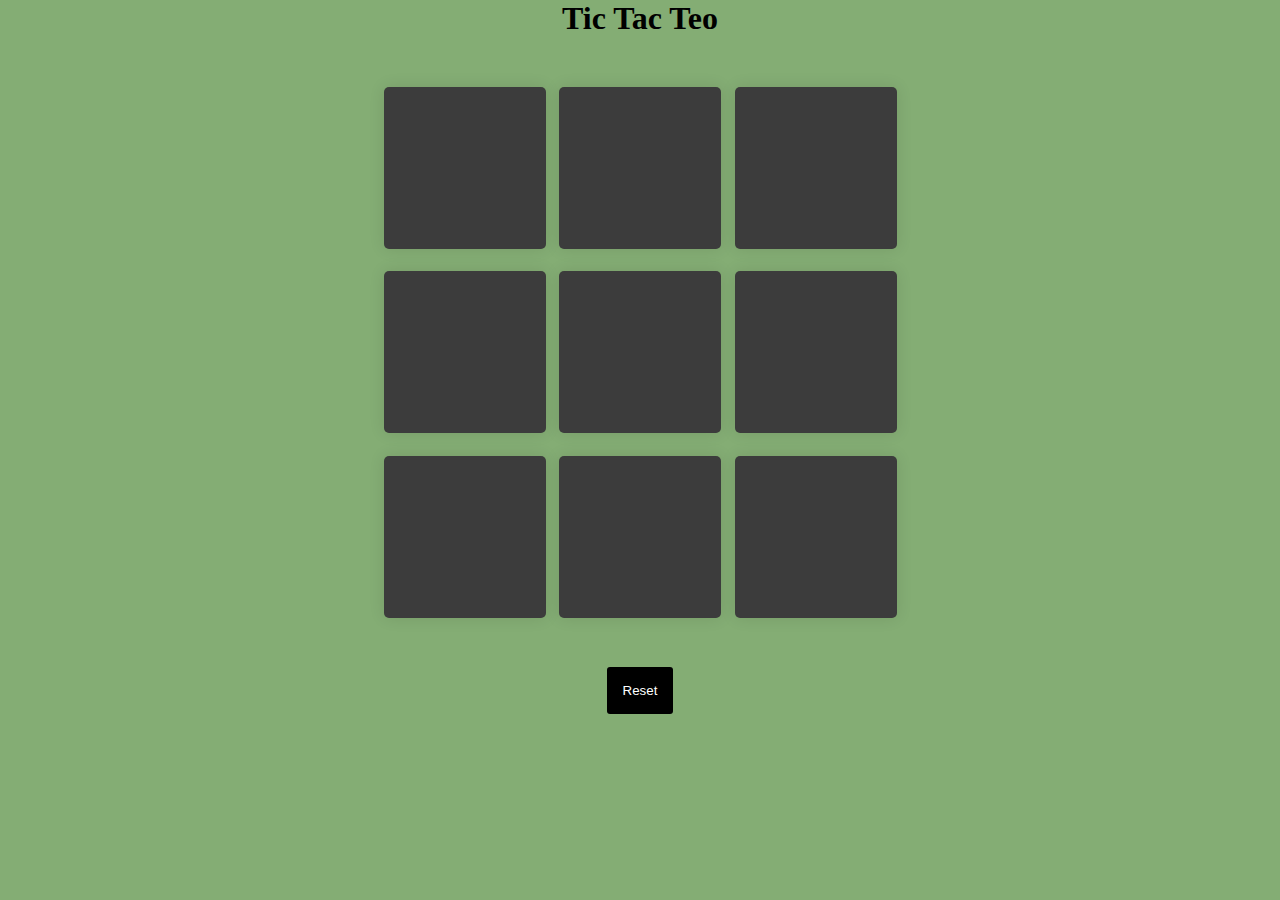
<file: Tic Tac Toe/index.html>
<!DOCTYPE html>
<html lang="en">
<head>
    <meta charset="UTF-8">
    <meta name="viewport" content="width=device-width, initial-scale=1.0">
    <title>Tic Tac Teo</title>
    <link rel="stylesheet" href="style.css">
</head>
<body>
    <div class="msg-container hide">
        <div class="msg">
            <h2>Winner</h2>
            <button class="newbtn">New Game</button>
        </div>
    </div>
    <main>
        <h1>Tic Tac Teo</h1>
        <div class="container">
            <div class="game">
                <button class="box"></button>
                <button class="box"></button>
                <button class="box"></button>
                <button class="box"></button>
                <button class="box"></button>
                <button class="box"></button>
                <button class="box"></button>
                <button class="box"></button>
                <button class="box"></button>
            </div>           
        </div>
        <button class="reset">Reset</button>
    </main>
    <script src="app.js"></script>
</body>
</html>
</file>
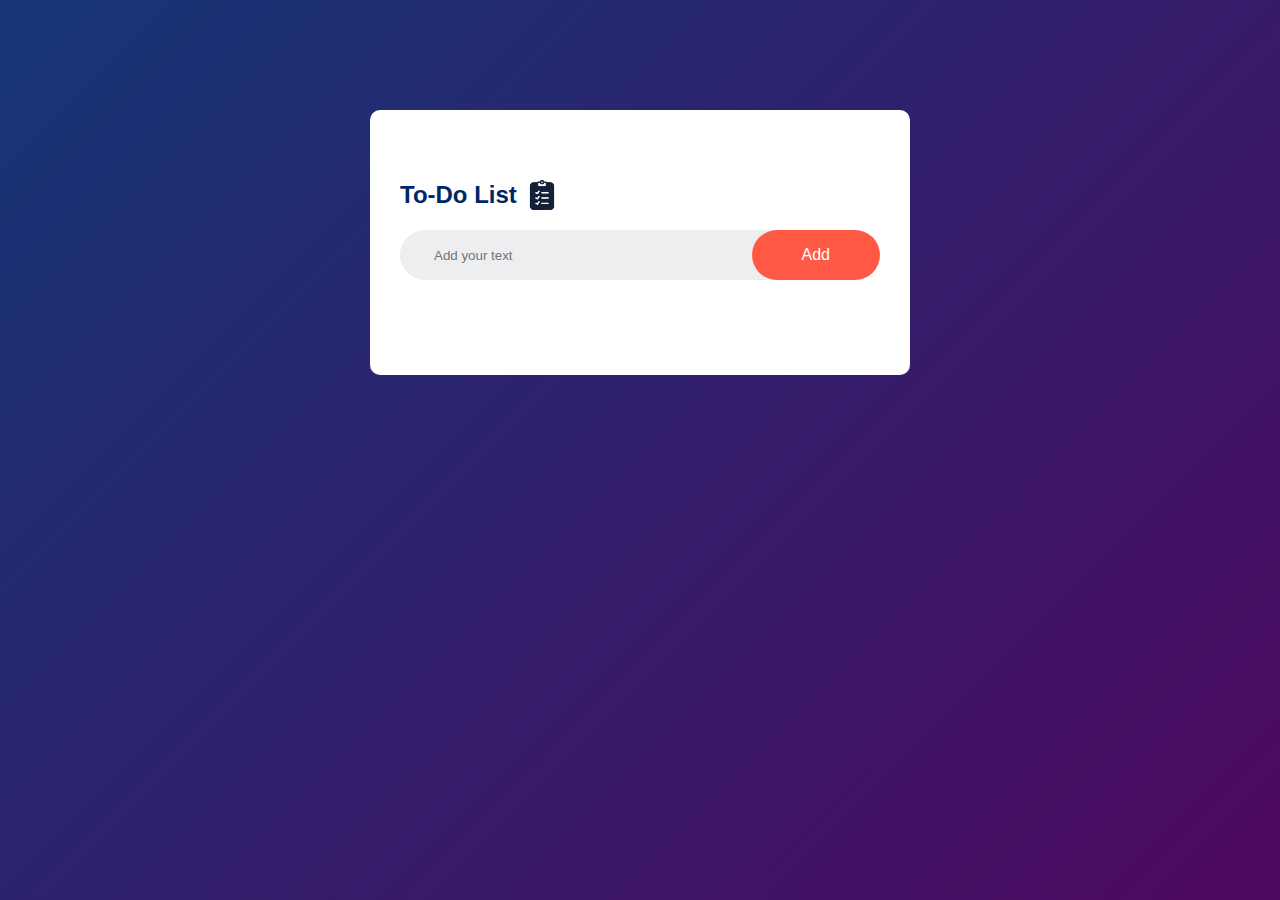
<file: ToDoList/index.html>
<!DOCTYPE html>
<html lang="en">
<head>
    <meta charset="UTF-8">
    <meta name="viewport" content="width=device-width, initial-scale=1.0">
    <title>To Do List </title>
    <link rel="stylesheet" href="style.css">
</head>
<body>
    <div class="container">
        <div class="todo">
            <h2>To-Do List <img src="Images/download.png" alt=""></h2>
            <div class="data">
                <input type="text" id="input-box" placeholder="Add your text">
                <button onclick="AddTask()">Add</button>
            </div>
            <ul id="list-container">
                <!-- <li class="check">task1</li>
                <li>task1</li> -->

            </ul>
        </div>

    </div>
    <script src="app.js"></script>
</body>
</html>
</file>
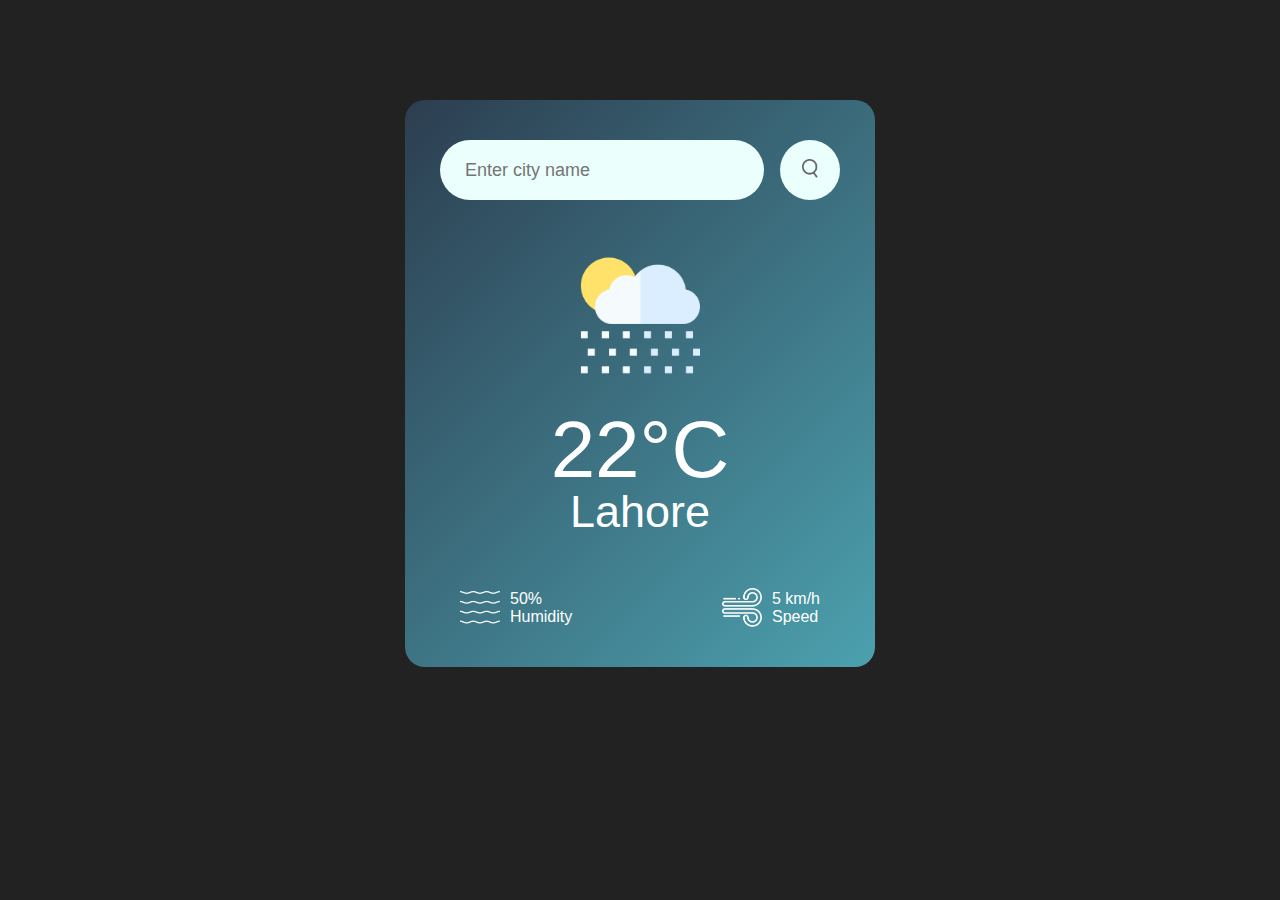
<file: WeatherApp/index.html>
<!DOCTYPE html>
<html lang="en">
<head>
    <meta charset="UTF-8">
    <meta name="viewport" content="width=device-width, initial-scale=1.0">
    <title>Weather App</title>
    <link rel="stylesheet" href="style.css">
</head>
<body>
    <div class="card">
        <div class="search">
            <input type="text" id="cityInput" placeholder="Enter city name" spellcheck="false">
            <button id="searchButton"><img src="images/search.png" alt=""></button>
        </div>
        <div class="weather">
            <img src="images/rain.png" class="weather-icon" id="weatherIcon">
            <h1 class="temp" id="temperature">22°C</h1>
            <h2 class="city" id="cityName">Lahore</h2>
            <div class="details">
                <div class="col">
                    <img src="images/humidity.png">
                    <div>
                        <p class="humidity" id="humidity">50%</p>
                        <p>Humidity</p>
                    </div>
                </div>
                <div class="col">
                    <img src="images/wind.png">
                    <div>
                        <p class="wind" id="windSpeed">5 km/h</p>
                        <p>Speed</p>
                    </div>
                </div>
            </div>
        </div>
    </div>

    <script>
        const apiKey = 'fdfabe55dd8792d2ef1aa01ec30e645e';

        document.getElementById('searchButton').addEventListener('click', () => {
            const city = document.getElementById('cityInput').value;
            const apiUrl = `https://api.openweathermap.org/data/2.5/weather?q=${city}&appid=${apiKey}&units=metric`;

            fetch(apiUrl)
                .then(response => response.json())
                .then(data => {
                    if (data.cod === 200) {
                        const weatherDescription = data.weather[0].description;
                        const temperature = data.main.temp;
                        const humidity = data.main.humidity;
                        const windSpeed = (data.wind.speed * 3.6).toFixed(1); // Convert m/s to km/h
                        const cityName = data.name;
                        const weatherIconCode = data.weather[0].icon;
                        const weatherIconUrl = `https://openweathermap.org/img/wn/${weatherIconCode}@2x.png`;

                        // Update the DOM elements
                        document.getElementById('temperature').textContent = `${temperature}°C`;
                        document.getElementById('humidity').textContent = `${humidity}%`;
                        document.getElementById('windSpeed').textContent = `${windSpeed} km/h`;
                        document.getElementById('cityName').textContent = cityName;
                        document.getElementById('weatherIcon').src = weatherIconUrl;
                    } else {
                        alert('City not found. Please enter a valid city name.');
                    }
                })
                .catch(error => {
                    console.error('Error fetching weather data:', error);
                });
        });
    </script>
</body>
</html>
</file>
<file: Tic Tac Toe/style.css>
*{
    margin: 0;
    padding: 0;
}

body{
    background-color:RGB(132, 173, 116);
    text-align: center;
}

.container{
    height: 70vh;
    display: flex;
    justify-content: center;
    align-items: center;
}

.game{
    height: 60vmin;
    width: 60vmin;
    display: flex;
    flex-wrap: wrap;
    justify-content: center;
    align-items: center;
    gap: 1.5vmin;
}

.box{
    height: 18vmin;
    width: 18vmin;
    border-radius: 5px;
    border: none;
    box-shadow: 0 0 1rem rgba(0,0,0,0.1);
    font-size: 8vmin;
    color: RGB(116, 15, 16);
    background-color: RGB(60, 60, 60);
}

.reset{
    padding: 1rem;
    border-radius: 3px;
    border: none;
    background-color: black;
    color: white;
}
.newbtn{
    padding: 1rem;
    border-radius: 3px;
    border: none;
    background-color: black;
    color: white;
}

.msg{
    color: aliceblue;
}
.msg-container{
    height: 20vmin;
}

.hide{
    display: none;
}
</file>
<file: ToDoList/style.css>
*{
    padding: 0;
    margin: 0;
    font-family: 'Poppins',sans-serif;
    box-sizing: border-box;
    box-sizing: border-box ;
}
.container{
    width: 100%;
    min-height: 100vh;
    background: linear-gradient(135deg,#153677,#4e085f);
    padding: 10px;
}

.todo{
    width: 100%;
    background: white;
    max-width:540px ;
    margin: 100px auto 20px;
    padding: 70px 30px 70px;
    border-radius: 10px;
}
.todo h2{
    color: #002765;
    display: flex;
    align-items: center;
    margin-bottom: 20px;

}
.todo h2 img{
    width: 30px;
    margin-left: 10px;
}
.data{
    display: flex;
    align-items: center;
    justify-self: space-between;
    background: #edeef0;
    border-radius: 30px;
    padding-left: 20px;
    margin-bottom: 25px;
}
input{
    flex: 1;
    border: none;
    outline: none;
    background: transparent;
    padding: 14px;
}
button{
    border: none;
    outline: none;
    padding: 16px 50px;
    background: #ff5945;
    color: #fff;
    font-size: 16px;
    cursor: pointer;
    border-radius: 40px;

}

ul li{
    list-style: none;
    font-size: 17px;
    padding:12px 8px 12px 50px;
    user-select: none;
    cursor: pointer;
    position: relative;
}
ul li::before{
    content: '';
    position: absolute;
    height: 28px;
    width: 28px;
    border-radius: 50%;
    background-size: cover;
    background-image: url(Images/111.png);
    background-position: center;
    top:10px;
    left: 8px;
}
ul li.check{
    color: #555;
    text-decoration: line-through;
}

ul li.check::before{
    background-image: url(Images/images.png);

}
ul li span{
    position: absolute;
    right: 0;
    top: 5px;
    width: 40px;
    height: 40px;
    font-size: 22px;
    color: #555;
    line-height: 40px;
    text-align: center;
    border-radius: 50%;
}

ul li span:hover{
    background: #edeef0;
}
</file>
<file: WeatherApp/style.css>
*{
    padding: 0;
    margin: 0;
    font-family: 'Poppins',sans-serif;
    box-sizing: border-box;
   
}
body{
    background: #222;
}
.card{
    width: 90%;
    max-width: 470px;
    /* background: linear-gradient(135deg, #FF5F6D, #FFC371); */
    background: linear-gradient(135deg, #2C3E50, #4CA1AF);

    /* background: linear-gradient(135deg, #00C9FF, #92FE9D); */
    /* background: linear-gradient(135deg,#00feba,#5b548a); */
    color: #fff;
    margin: 100px auto 0;
    padding: 40px 35px;
    text-align: center;
    border-radius:20px ;
}

.search{
    width: 100%;
    display: flex;
    align-items: center;
    justify-content: space-between;

}

.search input{
   border: 0;
   outline: 0;
   background: #ebfffc;
   color: #555;
   padding: 10px 25px;
   height: 60px;
   border-radius: 30px;
   flex: 1;
   font-size: 18px;
   margin-right: 16px;
}

.search button{
    border: 0;
    outline: 0;
    background: #ebfffc;
    border-radius: 50%;
    width: 60px;
    height: 60px;
    cursor: pointer;
}
.search button img{
    width: 16px;
}

.weather-icon{
    width: 170px;
    margin-top: 30px;
}
.weather h1{
    font-size:80px ;
    font-weight: 500;
}
.weather h2{
    font-size:45px ;
    font-weight: 400;
    margin-top: -10px;
}
.details{
    display: flex;
    align-items: center;
    justify-content: space-between;
    padding: 0 20px;
    margin-top: 50px;

}

.col{
    display: flex;
    align-items: center;
    text-align: left;
}
.col img{
    width: 40px;
    margin-right:10px ;
}
.humidity .wind{
    font-size: 28px;
    margin-top: -6px;
}
</file>
